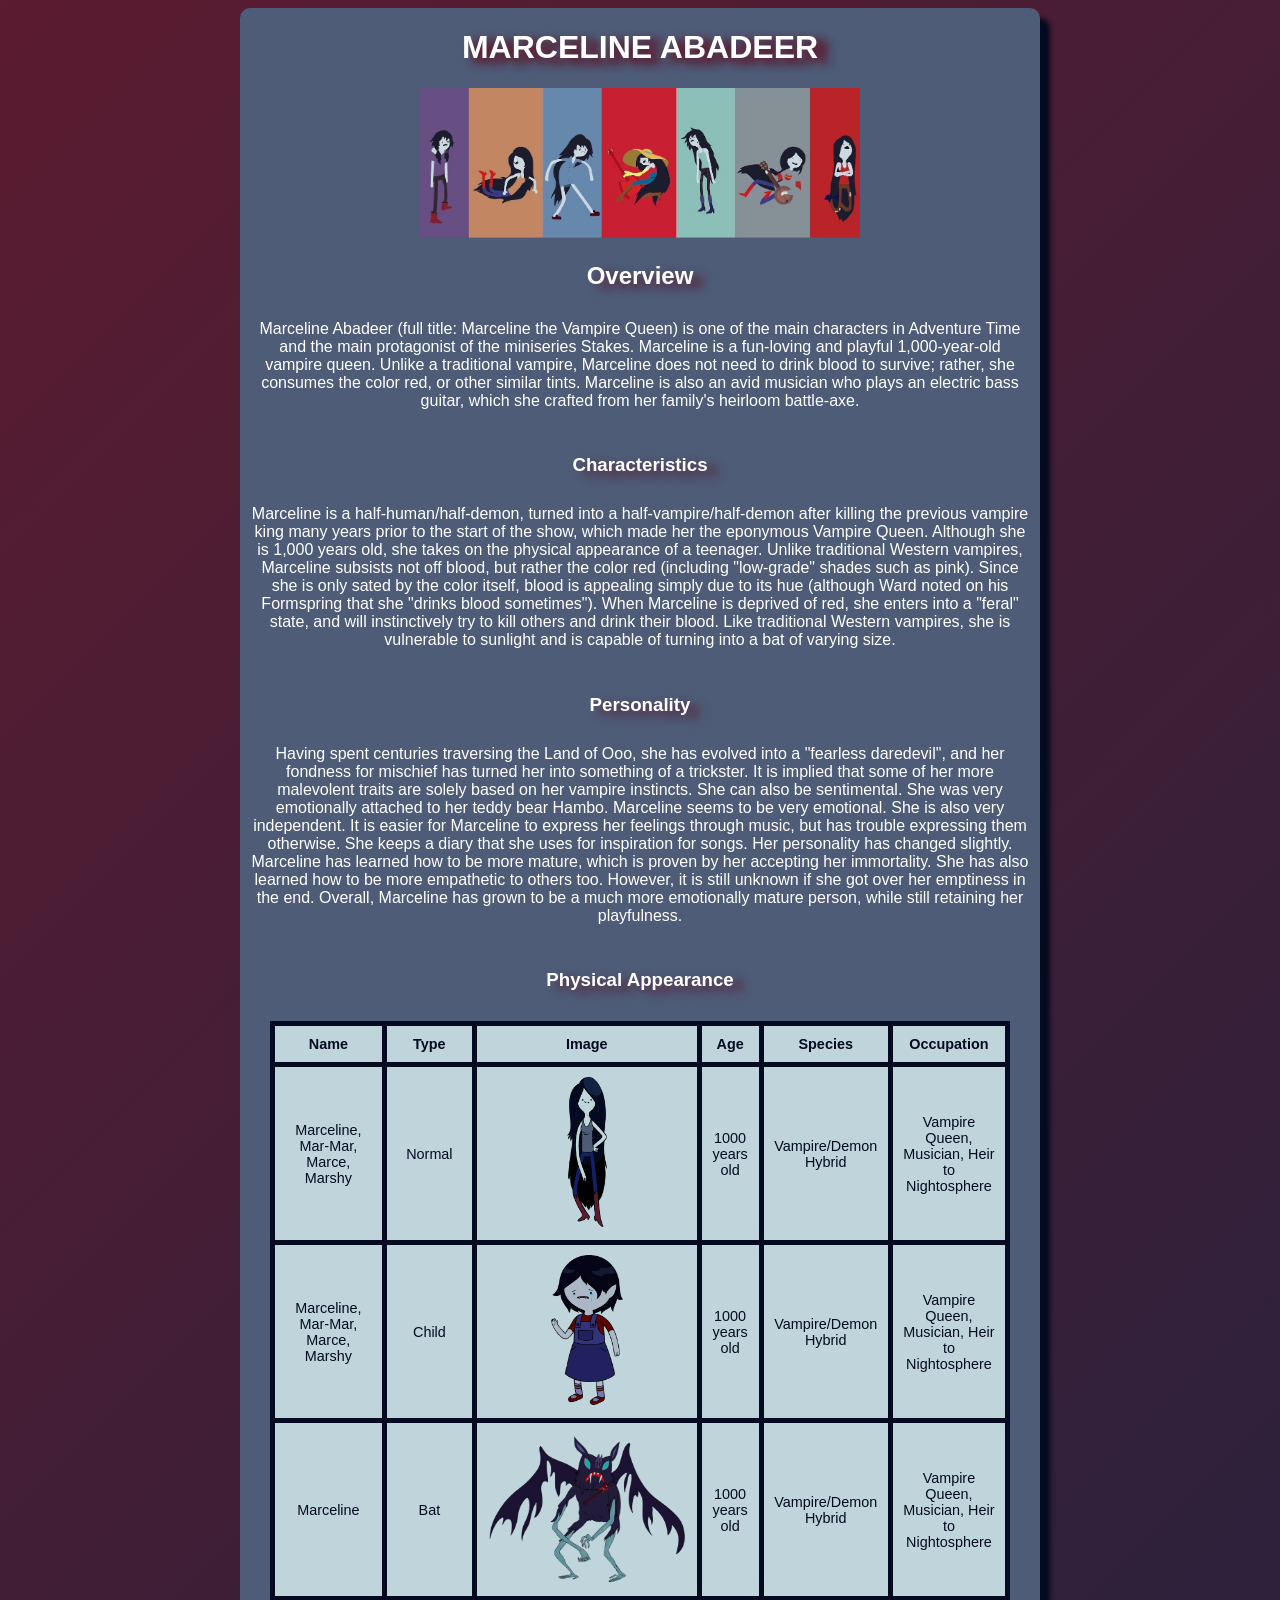
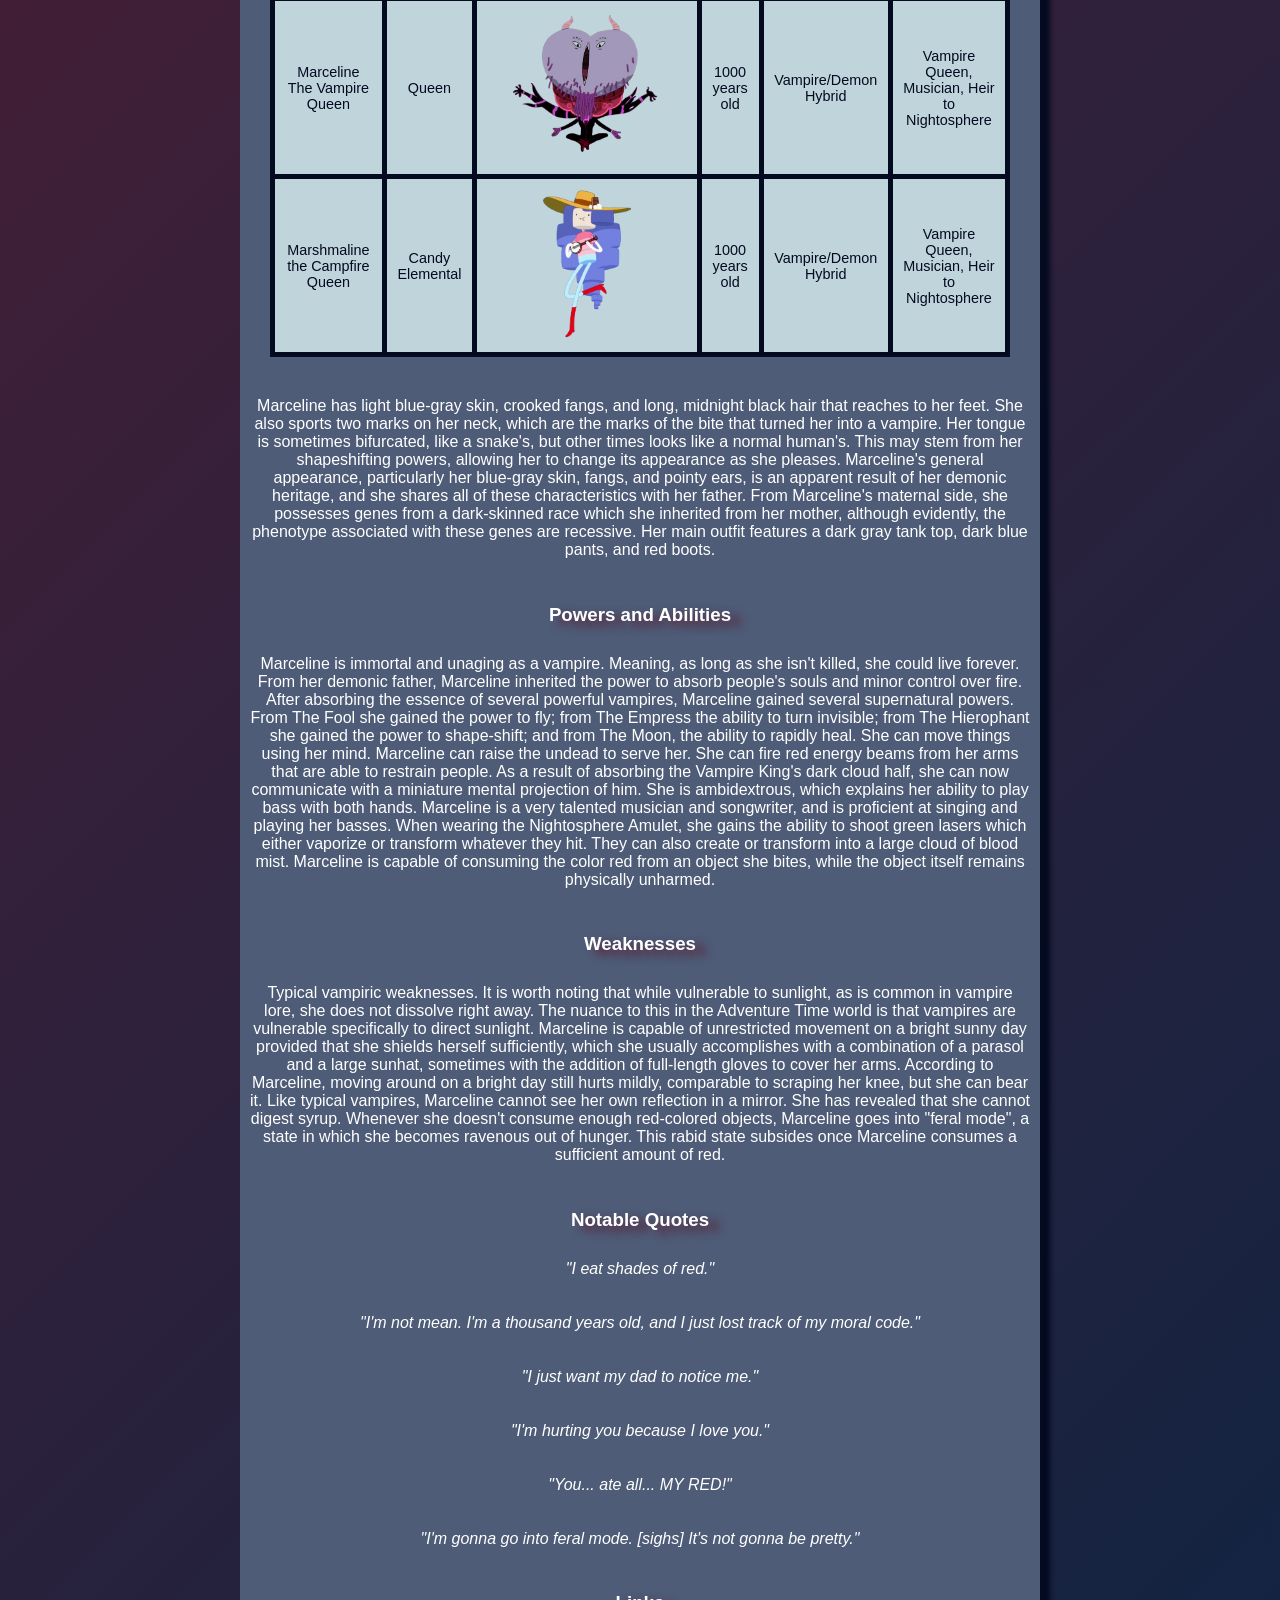
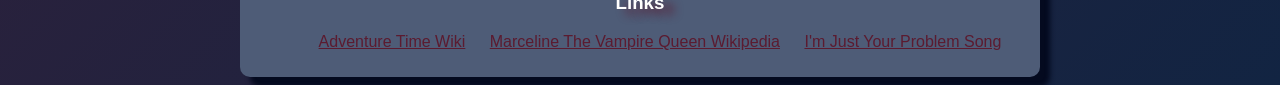
<file: index.html>
<!DOCTYPE html>
<html lang="en">
<head>
    <meta charset="UTF-8">
    <meta http-equiv="X-UA-Compatible" content="IE=edge">
    <meta name="viewport" content="width=device-width, initial-scale=1.0">
    <title>Marceline The Vampire Queen</title>
    <link rel="stylesheet" href="style.css">
</head>
<body>
    <div class="container">
    <h1 id="name">MARCELINE ABADEER</h1>
    <section id = "banner">
        <img src="img/marcelinebanner.jpeg" alt="Marceline showcased with different outfits">
    </section>
    <section id="overview">
        <h2>Overview</h2>
        <p>Marceline Abadeer (full title: Marceline the Vampire Queen) is one of the main characters in Adventure Time and the main protagonist of the miniseries Stakes. Marceline is a fun-loving and playful 1,000-year-old vampire queen. Unlike a traditional vampire, Marceline does not need to drink blood to survive; rather, she consumes the color red, or other similar tints. Marceline is also an avid musician who plays an electric bass guitar, which she crafted from her family's heirloom battle-axe.</p>
    </section>
    <section id="characteristics">
        <h3>Characteristics</h3>
        <p>Marceline is a half-human/half-demon, turned into a half-vampire/half-demon after killing the previous vampire king many years prior to the start of the show, which made her the eponymous Vampire Queen. Although she is 1,000 years old, she takes on the physical appearance of a teenager. Unlike traditional Western vampires, Marceline subsists not off blood, but rather the color red (including "low-grade" shades such as pink). Since she is only sated by the color itself, blood is appealing simply due to its hue (although Ward noted on his Formspring that she "drinks blood sometimes"). When Marceline is deprived of red, she enters into a "feral" state, and will instinctively try to kill others and drink their blood. Like traditional Western vampires, she is vulnerable to sunlight and is capable of turning into a bat of varying size.</p>
    </section>
    <section id="personality">
        <h3>Personality</h3>
        <p>Having spent centuries traversing the Land of Ooo, she has evolved into a "fearless daredevil", and her fondness for mischief has turned her into something of a trickster. It is implied that some of her more malevolent traits are solely based on her vampire instincts. She can also be sentimental. She was very emotionally attached to her teddy bear Hambo. Marceline seems to be very emotional. She is also very independent. It is easier for Marceline to express her feelings through music, but has trouble expressing them otherwise. She keeps a diary that she uses for inspiration for songs. Her personality has changed slightly. Marceline has learned how to be more mature, which is proven by her accepting her immortality. She has also learned how to be more empathetic to others too. However, it is still unknown if she got over her emptiness in the end. Overall, Marceline has grown to be a much more emotionally mature person, while still retaining her playfulness.</p>
    </section>
    <section id="facts-section">
        <h3>Physical Appearance</h3>
        <table>
            <thead>
                <th>Name</th>
                <th>Type</th>
                <th>Image</th>
                <th>Age</th>
                <th>Species</th>
                <th>Occupation</th>
            </thead>
            <tbody>
                <tr>
                    <td>Marceline, Mar-Mar, Marce, Marshy</td>
                    <td>Normal</td>
                    <td><img src="img/Marceline.png" alt="Marceline"></td>
                    <td>1000 years old</td>
                    <td>Vampire/Demon Hybrid</td>
                    <td>Vampire Queen, Musician, Heir to Nightosphere</td>
                </tr>
                <tr>
                    <td>Marceline, Mar-Mar, Marce, Marshy</td>
                    <td>Child</td>
                    <td><img src="img/Marceline_child.png" alt="Marceline as a child"></td>
                    <td>1000 years old</td>
                    <td>Vampire/Demon Hybrid</td>
                    <td>Vampire Queen, Musician, Heir to Nightosphere</td>
                </tr>
                <tr>
                    <td>Marceline</td>
                    <td>Bat</td>
                    <td><img src="img/Marceline_bat.png" alt="Marceline as a bat"></td>
                    <td>1000 years old</td>
                    <td>Vampire/Demon Hybrid</td>
                    <td>Vampire Queen, Musician, Heir to Nightosphere</td>
                </tr>
                <tr>
                    <td>Marceline The Vampire Queen</td>
                    <td>Queen</td>
                    <td><img src="img/Queen_Marceline.png" alt="Queen Marceline"></td>
                    <td>1000 years old</td>
                    <td>Vampire/Demon Hybrid</td>
                    <td>Vampire Queen, Musician, Heir to Nightosphere</td>
                </tr>
                <tr>
                    <td>Marshmaline the Campfire Queen</td>
                    <td>Candy Elemental</td>
                    <td><img src="img/MarshmalineElements.png" alt="Candy Elemental Marshmaline"></td>
                    <td>1000 years old</td>
                    <td>Vampire/Demon Hybrid</td>
                    <td>Vampire Queen, Musician, Heir to Nightosphere</td>
                </tr>
            </tbody>
        </table>
        <p>Marceline has light blue-gray skin, crooked fangs, and long, midnight black hair that reaches to her feet. She also sports two marks on her neck, which are the marks of the bite that turned her into a vampire. Her tongue is sometimes bifurcated, like a snake's, but other times looks like a normal human's. This may stem from her shapeshifting powers, allowing her to change its appearance as she pleases. Marceline's general appearance, particularly her blue-gray skin, fangs, and pointy ears, is an apparent result of her demonic heritage, and she shares all of these characteristics with her father. From Marceline's maternal side, she possesses genes from a dark-skinned race which she inherited from her mother, although evidently, the phenotype associated with these genes are recessive. Her main outfit features a dark gray tank top, dark blue pants, and red boots.</p>
    </section>
    <section id="powers">
        <h3>Powers and Abilities</h3>
        <p>Marceline is immortal and unaging as a vampire. Meaning, as long as she isn't killed, she could live forever. From her demonic father, Marceline inherited the power to absorb people's souls and minor control over fire. After absorbing the essence of several powerful vampires, Marceline gained several supernatural powers. From The Fool she gained the power to fly; from The Empress the ability to turn invisible; from The Hierophant she gained the power to shape-shift; and from The Moon, the ability to rapidly heal. She can move things using her mind. Marceline can raise the undead to serve her. She can fire red energy beams from her arms that are able to restrain people. As a result of absorbing the Vampire King's dark cloud half, she can now communicate with a miniature mental projection of him. She is ambidextrous, which explains her ability to play bass with both hands. Marceline is a very talented musician and songwriter, and is proficient at singing and playing her basses. When wearing the Nightosphere Amulet, she gains the ability to shoot green lasers which either vaporize or transform whatever they hit. They can also create or transform into a large cloud of blood mist. Marceline is capable of consuming the color red from an object she bites, while the object itself remains physically unharmed.</p>
    </section>
    <section id="weaknesses">
        <h3>Weaknesses</h3>
        <p>Typical vampiric weaknesses. It is worth noting that while vulnerable to sunlight, as is common in vampire lore, she does not dissolve right away. The nuance to this in the Adventure Time world is that vampires are vulnerable specifically to direct sunlight. Marceline is capable of unrestricted movement on a bright sunny day provided that she shields herself sufficiently, which she usually accomplishes with a combination of a parasol and a large sunhat, sometimes with the addition of full-length gloves to cover her arms. According to Marceline, moving around on a bright day still hurts mildly, comparable to scraping her knee, but she can bear it. Like typical vampires, Marceline cannot see her own reflection in a mirror. She has revealed that she cannot digest syrup. Whenever she doesn't consume enough red-colored objects, Marceline goes into "feral mode", a state in which she becomes ravenous out of hunger. This rabid state subsides once Marceline consumes a sufficient amount of red.</p>
    </section>
    <section id="quotes-section">
        <h3>Notable Quotes</h3>
            <p>"I eat shades of red."</p>
            <p>"I'm not mean. I'm a thousand years old, and I just lost track of my moral code."</p>
            <p>"I just want my dad to notice me."</p>
            <p>"I'm hurting you because I love you."</p>
            <p>"You... ate all... MY RED!"</p>
            <p>"I'm gonna go into feral mode. [sighs] It's not gonna be pretty."</p>
    </section>
    <section id="links-section">
        <h3>Links</h3>
            <ul>
                <li><a href="https://adventuretime.fandom.com/wiki/Marceline" target="_blank">Adventure Time Wiki</a></li>
                <li><a href="https://en.wikipedia.org/wiki/Marceline_the_Vampire_Queen" target="_blank">Marceline The Vampire Queen Wikipedia</a></li>
                <li><a href="https://www.youtube.com/watch?v=h28xpNvW9Yw&t=121s" target="_blank">I'm Just Your Problem Song</a></li>
            </ul>

    </section>
</div>
</body>
</html>
</file>
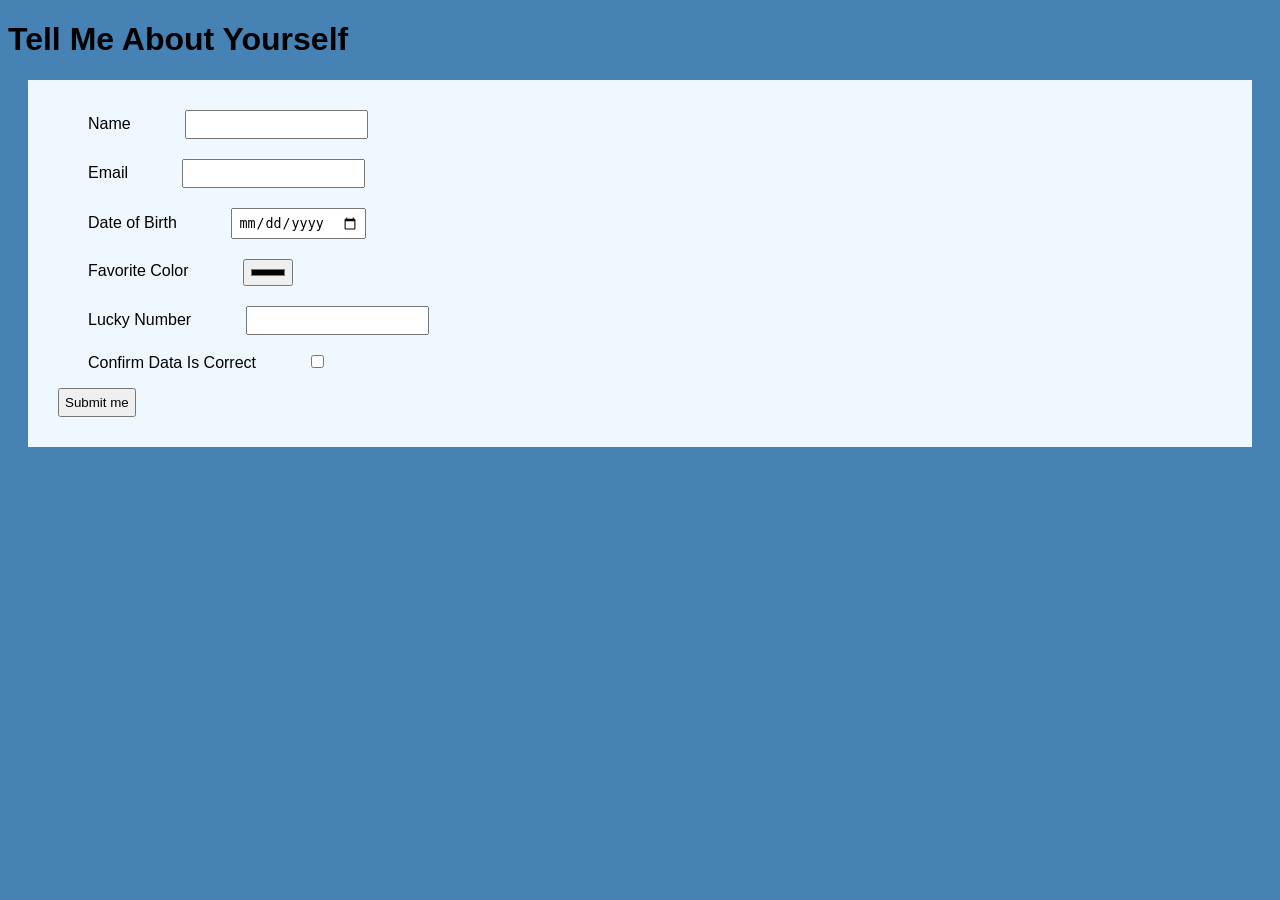
<file: info.html>
<!DOCTYPE html>
<html lang="en">
<head>
    <meta charset="UTF-8">
    <meta http-equiv="X-UA-Compatible" content="IE=edge">
    <meta name="viewport" content="width=device-width, initial-scale=1.0">
    <link rel="stylesheet" href="infostyle.css">
    <title>About You</title>
</head>
<body>
    <h1>Tell Me About Yourself</h1>
    <form action="http://localhost:3000/api/submit" method="GET">
    <label for="name">Name</label>
    <input name="name" type="text" required>
    <br>
    <label for="email">Email</label>
    <input name="email" type="email" required>
    <br>
    <label for="date-of-birth">Date of Birth</label>
    <input name="date-of-birth" type="date">
    <br>
    <label for="favorite-color">Favorite Color</label>
    <input name="favorite-color" type="color">
    <br>
    <label for="lucky-number">Lucky Number</label>
    <input name="lucky-number" type="number">
    <br>
    <label for="confirmation">Confirm Data Is Correct</label>
    <input name="confirmation" type="checkbox">
    <br>
    <input type="submit" value="Submit me">
    </form>
</body>
</html>
</file>
<file: style.css>
body {
    background-image: linear-gradient(135deg, #5B1B30, #122442);
    font-family: Arial, Helvetica, sans-serif;
    color: white;
}

#name {
    text-align: center;
    color: white;
    text-shadow: 10px 5px 10px #5B1B30, 10px 5px 10px #5B1B30;
}

.container {
    display: flex;
    flex-direction: column;
    align-items: center;
    justify-content: center;
    box-shadow: 10px 10px 5px 0px #040A1F;
    border-radius: 10px;
    max-width: 800px;
    margin: 0 auto;
    background-color: #4E5C77;
}

#facts-section > h3 {
    color: white;
    text-shadow: 10px 5px 10px #5B1B30;
    text-align: center;
}

table {
    border-collapse: collapse;
    margin: 30px;
    border: 2px solid white;
    background-color: #BFD5DB;
    font-size: .9em;
    min-width: 400px;
    text-align: center;
    color: #040A1F;
}

table th {
border: 5px solid #040A1F;
padding: 10px;
}

table tr {
border: 5px solid #040A1F; 
padding: 10px;   
}

table td {
border: 5px solid #040A1F;
padding: 10px;
}

img {
    height: 150px;
}

#overview > h2 {
    color: white;
    text-shadow: 10px 5px 10px #5B1B30;
    text-align: center;
}

#overview > p {
    text-align: center;
}

#characteristics > h3 {
    color: white;
    text-shadow: 10px 5px 10px #5B1B30;
    text-align: center;
}

#characteristics > p {
    text-align: center;
}

#personality > h3 {
    color: white;
    text-shadow: 10px 5px 10px #5B1B30;
    text-align: center;
}

#personality > p {
    text-align: center;
}

#facts-section > p {
    text-align: center;
}

#powers > h3 {
    color: white;
    text-shadow: 10px 5px 10px #5B1B30;
    text-align: center;
}

#powers > p {
    text-align: center;
}

#weaknesses > h3 {
    color: white;
    text-shadow: 10px 5px 10px #5B1B30;
    text-align: center;
}

#weaknesses > p {
    text-align: center;
}

#quotes-section > h3 {
    color: white;
    text-shadow: 10px 5px 10px #5B1B30;
    text-align: center;
}

#quotes-section > p {
    font-style: italic;
    text-align: center;
}

#links-section > h3 {
    color: white;
    text-shadow: 10px 5px 10px #5B1B30;
    text-align: center;
}

#links-section > ul > li {
    display: inline-block;
    margin: 0;
    padding: 0 10px 10px 10px;
    color: white;
}

a {
    color:#5B1B30;
}

.container p {
    padding: 10px;
}
</file>
<file: infostyle.css>
body {
    background-color:steelblue;
    font-family:'Lucida Sans', 'Lucida Sans Regular', 'Lucida Grande', 'Lucida Sans Unicode', Geneva, Verdana, sans-serif;
    text-align: left;
}

form {
    background-color: aliceblue;
    margin: 20px;
    padding: 20px;
}

label {
    margin: 20px;
    padding: 20px;
}

input {
    margin: 10px;
    padding: 5px;
}
</file>
